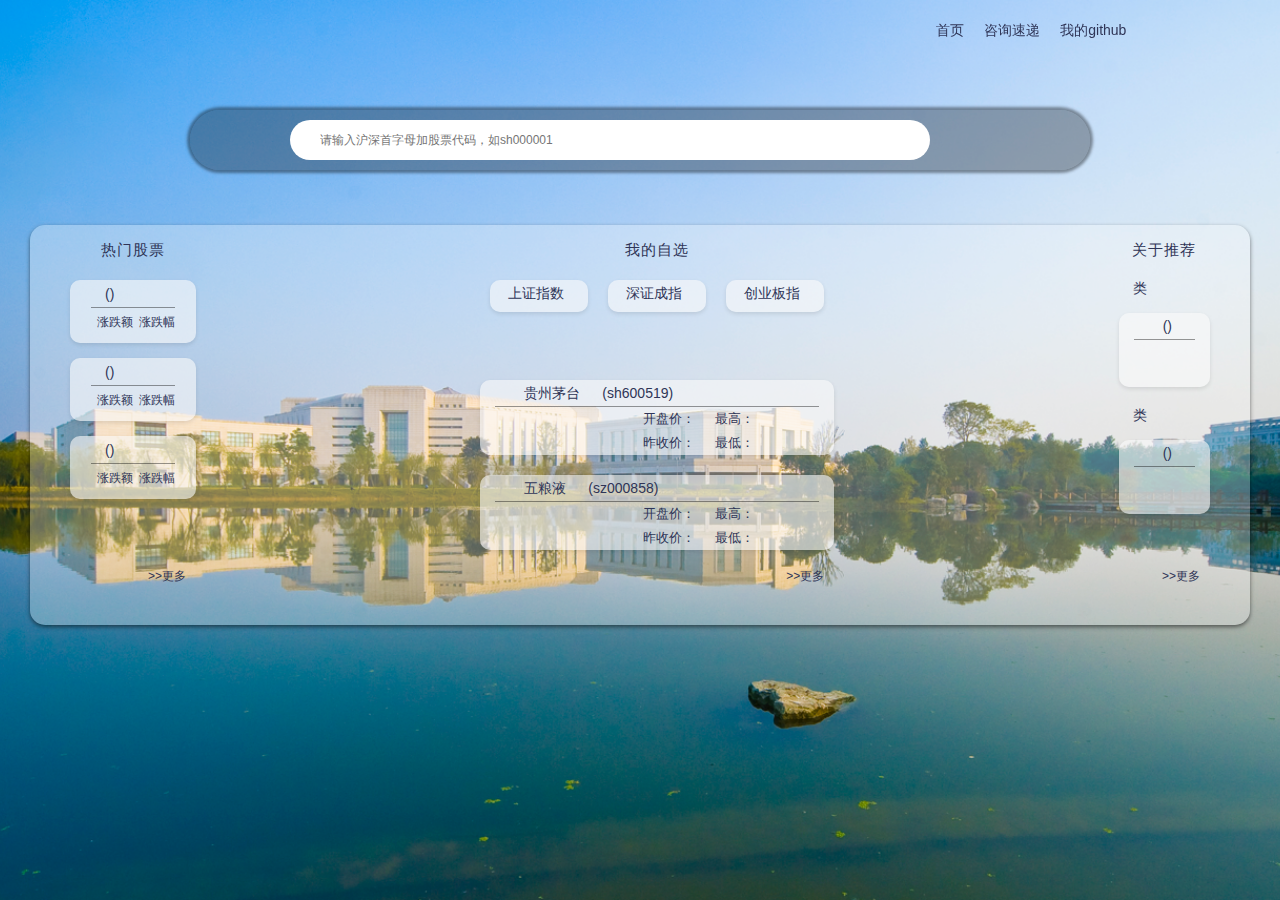
<file: html/index.html>
<!DOCTYPE html>
<html>
    <head>
        <meta charset="UTF-8">
        <meta http-equiv="refresh" content="300">
        <base target="_self" />
        <link href="../img/favicon-ver1.1.ico" rel="shortcut icon">
        <link rel="stylesheet" href="https://cdn.staticfile.org/font-awesome/4.7.0/css/font-awesome.css">
        <link rel="stylesheet" href="../css/reset.css">
        <link rel="stylesheet" href="../css/index.min.css">
        <link rel="stylesheet" href="../css/index-specific.css">
        <script src="https://cdn.staticfile.org/jquery/1.10.2/jquery.min.js"></script>
        <title>财务通</title>
    </head>
    <body>
        <div class="wrapper">
            <header>
                <div class="nav_header"><!--导航栏-->
                    <nav class="menu-wrap">
                        <ul>
                            <li class="current-menu-item">
                                <a href="../html/index.html"><i class="fa fa-home"></i>  首页</a>
                            </li>
                            <li><a href="../html/news.html"><i class="fa fa-envelope"></i>  咨询速递</a></li>
                            <li><a href="https://github.com/yangkeni/StockWebUI" target="_blank"><i class="fa fa-github"></i>  我的github</a></li>
                        </ul>
                    </nav>
                </div>
            </header>
            <div class="searchWrapper"><!--搜索框-->
                <div class="searchForm">
                    <form action="../html/specific.html" method="get">
                        <input type="text" class="searchBox" placeholder="请输入沪深首字母加股票代码，如sh000001" title="搜索关键词" name="search">
                        <button type="submit" class="fa fa-search"></button>
                    </form>
                </div>
            </div>
            <div class="Content">
                <div class="topForm"><!--热门股票显示-->
                    <div class="topHead">
                        <i class="fa fa-line-chart"></i>
                        <span>热门股票</span> 
                    </div>
                    <article class="top-Stock" >
                        <table class="topStock" id = "topNo1"><!--热门股票1-->
                            <tr><!--股票名称-->
                                <td colspan="4" class="StockName">
                                    <a href="../html/specific.html">
                                        <h3></h3> (<span></span>)
                                    </a>
                                </td>
                            </tr>
                            <tr><!--涨跌情况-->
                                <td colspan="2" rowspan="2" class="bigTheme price">
                                    <span></span>
                                </td>
                                <td>涨跌额</td>
                                <td>涨跌幅</td>
                            </tr>
                            <tr class="littleTheme">
                                <td class="amount">
                                    <span></span>
                                </td>
                                <td class = "range"> 
                                        <span>
                                            
                                        </span>
                                </td>
                            </tr>
                        </table>
                    </article>
                    <article class="top-Stock">
                        <table class="topStock" id = "topNo2"><!--热门股票2-->
                            <tr>
                                <td colspan="4" class="StockName">
                                    <a href="../html/specific.html">
                                        <h3></h3> (<span></span>)
                                    </a>
                                </td>
                            </tr>
                            <tr>
                                <td colspan="2" rowspan="2" class="bigTheme price">
                                    <span></span>
                                </td>
                                <td>涨跌额</td>
                                <td>涨跌幅</td>
                            </tr>
                            <tr class="littleTheme color-green">
                                <td class="amount">
                                       
                                        <span></span>
                                </td>
                                <td class = "range">
                                       
                                        <span>
                                           
                                        </span>
                                </td>
                            </tr>
                        </table>
                    </article>
                    <article class="top-Stock">
                        <table class="topStock" id = "topNo3"><!--热门股票3-->
                            <tr>
                                <td colspan="4" class="StockName">
                                    <a href="../html/specific.html">
                                        <h3></h3> (<span></span>)
                                    </a>
                                </td>
                            </tr>
                            <tr>
                                <td colspan="2" rowspan="2" class="bigTheme price">
                                   <span></span>
                                </td>
                                <td>涨跌额</td>
                                <td>涨跌幅</td>
                            </tr>
                            <tr class="littleTheme">
                                <td  class="amount">
                                        
                                        <span></span>
                                </td>
                                <td class = "range">
                                       
                                        <span>
                                            
                                        </span>
                                </td>
                            </tr>
                        </table>
                    </article>
                    <a href="#" class="more"><span>>>更多</span></a>
                </div>
                <div class="optionForm"><!--自选股票显示-->
                    <div class="optionHead">
                        <i class="fa fa-heart"></i>
                        <span>我的自选</span>
                    </div>
                    <article class="IndexDocker"><!--指数显示-->
                        <div class="singleIndex" id = "index1">
                            <table>
                                <tr>
                                    <td rowspan="2" class="IndexName">
                                        <a href="../html/specific.html?search=sh000001">上证指数</a>
                                    </td>
                                    <td class="littleTheme">
                                        <span></span>
                                    </td>
                                </tr>
                                <tr>
                                    <td class="littleTheme">
                                        <span></span>
                                    </td>
                                </tr>
                                <tr>
                                    <td colspan="2" class="bigTheme">
                                        <span></span>
                                    </td>
                                </tr>
                            </table>
                        </div>
                        <div class="singleIndex" id = "index2">
                            <table>
                                <tr>
                                    <td rowspan="2" class="IndexName">
                                        <a href="../html/specific.html?search=sz399001">深证成指</a>
                                    </td>
                                    <td class="littleTheme">
                                        <span></span>
                                    </td>
                                </tr>
                                <tr>
                                    <td class="littleTheme">
                                        <span></span>
                                    </td>
                                </tr>
                                <tr>
                                    <td colspan="2" class="bigTheme">
                                        <span></span>
                                    </td>
                                </tr>
                            </table>
                        </div>
                        <div class="singleIndex" id = "index3">
                            <table>
                                <tr>
                                    <td rowspan="2" class="IndexName">
                                        <a href="../html/specific.html?search=sz399006">创业板指</a>
                                    </td>
                                    <td class="littleTheme">
                                        <span></span>
                                    </td>
                                </tr>
                                <tr>
                                    <td class="littleTheme">
                                        <span></span>
                                    </td>
                                </tr>
                                <tr>
                                    <td colspan="2" class="bigTheme">
                                        <p><span></span></p>
                                    </td>
                                </tr>
                            </table>
                        </div>
                    </article>
                    <article class="option-Stock" id="option1"><!--单个股票-->
                        <div class="title">
                            <a href="../html/specific.html">
                                <h3>贵州茅台</h3> (<span>sh600519</span>)
                            </a>
                        </div>
                        <div class="mainData">
                            <div class="priceInfo">
                                <span class="price bigTheme">
                                    <span></span>
                                </span>
                                <span class="amount littleTheme">
                                    <span></span>
                                </span>
                                <span class="range littleTheme">
                                    <span></span>
                                </span>
                            </div>
                            <div class="otherInfo">
                                <table>
                                    <tr>
                                        <td>
                                            <label>开盘价：</label>
                                            <span></span>
                                        </td>
                                         <td>
                                            <label>最高：</label>
                                            <span></span>
                                        </td>
                                    </tr>
                                    <tr>
                                        <td>
                                            <label>昨收价：</label>
                                            <span></span>
                                        </td>
                                        <td>
                                            <label>最低：</label>
                                            <span></span>
                                        </td>
        
                                    </tr>
                                </table>
                            </div>
                        </div>
                    </article>
                    <article class="option-Stock" id="option2"><!--单个股票-->
                        <div class="title">
                            <a href="../html/specific.html">
                                <h3>五粮液</h3>
                                 (<span>sz000858</span>)
                            </a>
                        </div>
                        <div class="mainData">
                            <div class="priceInfo">
                                <span class="price bigTheme">
                                    <span></span>
                                </span>
                                <span class="amount littleTheme">
                                    <span></span>
                                </span>
                                <span class="range littleTheme">
                                    <span></span>
                                </span>
                            </div>
                            <div class="otherInfo">
                                <table>
                                    <tr>
                                        <td>
                                            <label>开盘价：</label>
                                            <span></span>
                                        </td>
                                         <td>
                                            <label>最高：</label>
                                            <span></span>
                                        </td>
                                    </tr>
                                    <tr>
                                        <td>
                                            <label>昨收价：</label>
                                            <span></span>
                                        </td>
                                        <td>
                                            <label>最低：</label>
                                            <span></span>
                                        </td>
        
                                    </tr>
                                </table>
                            </div>
                        </div>
                    </article>
                    <a href="#" class="more"><span>>>更多</span></a>
                </div>
                <div class="recommendForm"><!--热门板块显示-->
                    <div class="recommendHead">
                        <i class="fa fa-star"></i>
                        <span>关于推荐</span>
                    </div>
                    <div class="recommendContent">
                        <div class="recommendTheme">
                            <i class="fa fa-tags"></i>
                            <span></span>类
                        </div>
                        <div class="recommend-Stock" id="industryNo1">
                            <div class="title">
                                <a href="../html/specific.html">
                                    <h3></h3> (<span></span>)
                                </a>
                            </div>
                            <div class="mainData">
                                <div class="priceInfo">
                                    <span class="price bigTheme">
                                        <span></span>
                                    </span>
                                    <span class="amount littleTheme">
                                        <span></span>
                                    </span>
                                    <span class="range littleTheme">
                                        <span></span>
                                    </span>
                                </div>
                            </div>
                        </div>
                    </div>
                    <div class="recommendContent">
                        <div class="recommendTheme">
                            <i class="fa fa-tags"></i>
                            <span></span>类
                        </div>
                        <div class="recommend-Stock" id="industryNo2">
                            <div class="title">
                                <a href="../html/specific.html">
                                    <h3></h3> (<span></span>)
                                </a>
                            </div>
                            <div class="mainData">
                                <div class="priceInfo">
                                    <span class="price bigTheme">
                                        <span></span>
                                    </span>
                                    <span class="amount littleTheme">
                                        <span></span>
                                    </span>
                                    <span class="range littleTheme">
                                        <span></span>
                                    </span>
                                </div>
                            </div>
                        </div>
                    </div>
                    <a href="#" class="more"><span>>>更多</span></a>
                </div>
            </div>
        </div>
        <script src="../js/index_init.js"></script>
    </body>
</html>
</file>
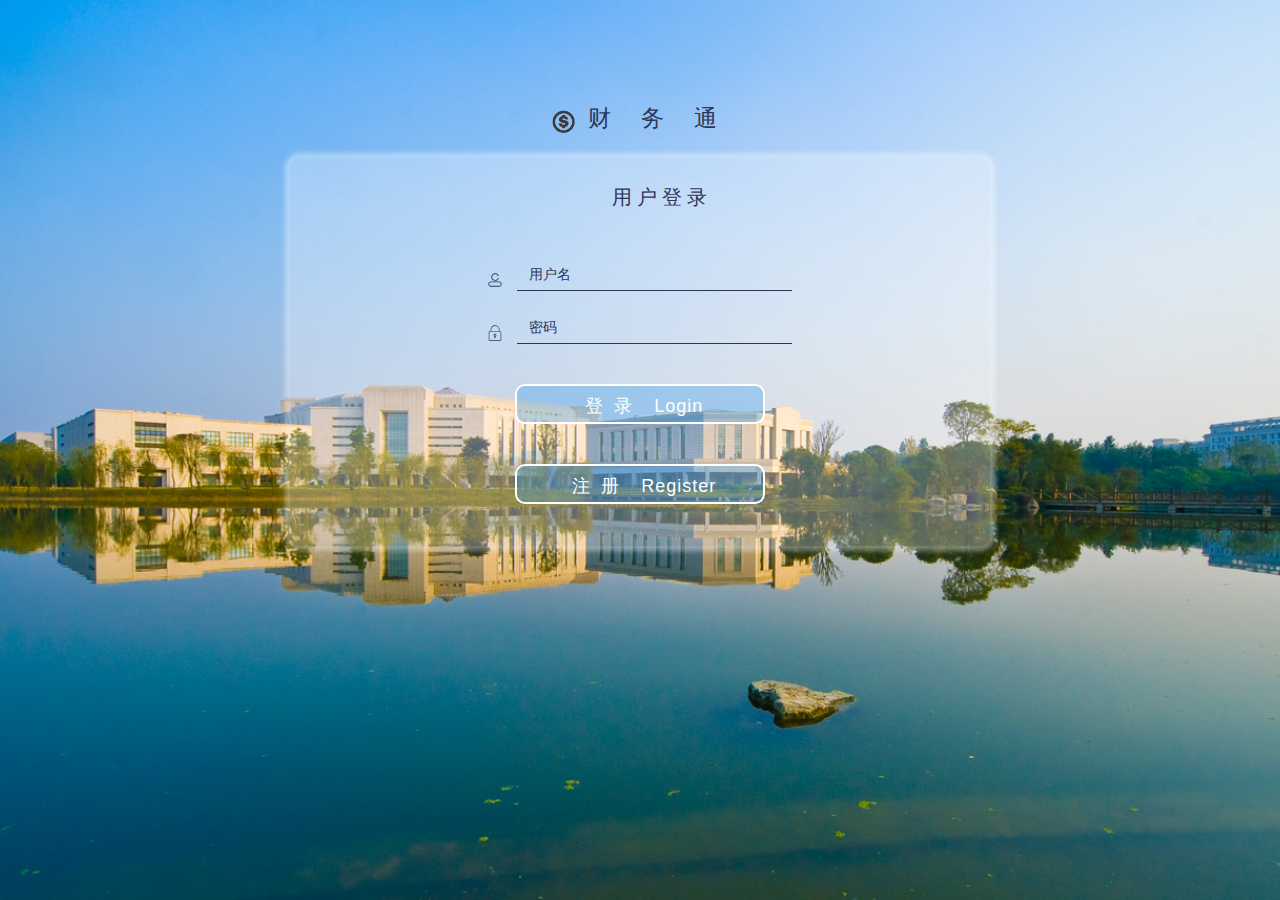
<file: html/login.html>
<!DOCTYPE html>
<html>
    <head>
        <meta charset="UTF-8">
        <base target="_self" />
        <link href="../img/favicon-ver1.1.ico" rel="shortcut icon">
        <link rel="stylesheet" href="../css/reset.css">
        <link rel="stylesheet" href="../css/login-register.min.css">
        <link rel="stylesheet" href="https://cdn.staticfile.org/font-awesome/4.7.0/css/font-awesome.css">
        <title>登录财务通</title>
    </head>
    <body>
        <article class="login">
            <div class="login-content" style="margin: 32px; padding-bottom: 56px; padding-top: 56px;">
                <header class="login-header">
                    <div class="loginHeaderContent">
                        <h3 class="title">
                            <span>财务通</span>
                        </h3>
                    </div>
                </header>
                <div class="loginContent">
                    <div class="loginContentHead">
                        <ul>
                            <li>
                                <i class="fa fa-user"></i>
                                <span>用户登录</span>
                            </li>
                        </ul>
                    </div>
                    <div class="loginContentTab">
                        <div class="contentItem">
                            <form action="index.html">
                                <p>
                                    <label class="auth-icon auth-icon-user" for="username">
                                        <svg class="icon" p-id="3807" t="1586442913188"
                         version="1.1" viewBox="0 0 1024 1024" xmlns="http://www.w3.org/2000/svg"><path
                            d="M517.632 552.149333c-108.714667 0-197.162667-85.546667-197.162667-190.72 0-38.314667 11.690667-75.306667 33.877334-106.922666C391.04 202.026667 452.138667 170.666667 517.632 170.666667c65.408 0 126.464 31.274667 163.2 83.712 7.765333 11.093333 14.250667 22.869333 19.413333 35.072a21.333333 21.333333 0 1 1-39.338666 16.64 147.285333 147.285333 0 0 0-15.018667-27.221334C617.130667 237.824 569.173333 213.333333 517.632 213.333333c-51.626667 0-99.584 24.533333-128.426667 65.621334a143.445333 143.445333 0 0 0-26.069333 82.432c0 81.664 69.290667 148.096 154.453333 148.096 63.402667 0 119.722667-36.437333 143.36-92.8a21.333333 21.333333 0 0 1 39.338667 16.512c-30.378667 72.277333-102.016 118.954667-182.656 118.954666"
                            fill="#2f3557" p-id="3808"></path><path
                            d="M303.829333 627.456c-49.92 0-90.453333 41.088-90.453333 91.605333C213.333333 769.578667 253.866667 810.666667 303.786667 810.666667h416.341333C770.133333 810.666667 810.666667 769.578667 810.666667 719.061333c0-50.517333-40.533333-91.605333-90.453334-91.605333H303.786667zM720.213333 853.333333H303.829333C230.442667 853.333333 170.709333 793.088 170.709333 719.061333 170.666667 645.034667 230.4 584.789333 303.786667 584.789333h416.341333C793.6 584.789333 853.333333 645.034667 853.333333 719.061333 853.333333 793.088 793.6 853.333333 720.213333 853.333333z"
                            fill="#2f3557" p-id="3809"></path></svg>
                                    </label>
                                    <input type="text" name="name" id="username" placeholder="用户名" class="auth-input">
                                </p>
                                <p>
                                    <label class="auth-icon auth-icon-pwd" for="password">
                                        <svg class="icon" p-id="4677" t="1586443029761"
                                        version="1.1" viewBox="0 0 1024 1024" xmlns="http://www.w3.org/2000/svg"><path
                                           d="M511.176404 551.030949c-38.584889 0-69.974626 31.392323-69.974626 69.979798 0 15.341899 4.874343 29.909333 14.105859 42.121051 0.192646 0.261172 0.404687 0.513293 0.616727 0.768 17.287758 20.146424 18.545778 34.525091 18.620768 35.842586l0 39.965737c0 20.20202 16.434424 36.631273 36.631273 36.631273 20.20202 0 36.632566-16.434424 36.632566-36.631273l0-40.718222c0-0.457697-0.015515-0.919273-0.060768-1.373091 0-0.03103 0.090505-0.005172 0.095677-0.040081 0.100848-0.919273 0.408566-2.884525 1.343354-5.727677 1.883798-5.712162 6.30303-15.080727 16.707232-27.24202 0.151273-0.177131 0.297374-0.359434 0.439596-0.540444 9.702141-12.399192 14.828606-27.288566 14.828606-43.055838C581.161374 582.424566 549.767758 551.030949 511.176404 551.030949L511.176404 551.030949zM541.580929 644.313212c-24.46998 28.748283-25.667232 49.334303-25.434505 55.091717l0 40.308364c0 2.737131-2.232889 4.963556-4.97002 4.963556-2.737131 0-4.964848-2.226424-4.964848-4.963556L506.211556 699.552323c0-2.954343-0.81196-26.410667-25.903838-55.858424-4.873051-6.601697-7.444687-14.429091-7.444687-22.681859 0-21.126465 17.186909-38.319838 38.313374-38.319838 21.131636 0 38.323717 17.193374 38.323717 38.319838C549.500121 629.536323 546.76299 637.586101 541.580929 644.313212L541.580929 644.313212zM541.580929 644.313212"
                                           fill="#2f3557" p-id="4678"></path><path
                                           d="M777.580606 417.122263l-1.989818 0 0-0.232727-36.848485 0 0-101.520808c0-0.67103-0.045253-1.343354-0.126707-2.014384-6.923636-54.061253-33.298101-103.833859-74.272323-140.166465C623.009616 136.546263 569.792646 116.363636 514.505697 116.363636c-60.353939 0-117.095434 23.505455-159.773737 66.177293-42.67701 42.67701-66.176 99.419798-66.176 159.772444l0 74.78303-43.132121 0.025859c-29.812364 0-54.070303 24.256646-54.070303 54.070303l0 383.171232c0 29.818828 24.257939 54.071596 54.070303 54.071596l330.369293 0c0.479677 0 0.954182-0.020687 1.424808-0.065939l198.93398 0c0.469333 0.045253 0.943838 0.065939 1.428687 0.065939 29.808485 0 54.065131-24.252768 54.065131-54.071596L831.645737 471.192566C831.64703 441.378909 807.394263 417.122263 777.580606 417.122263L777.580606 417.122263zM320.246949 342.313374c0-51.889131 20.207192-100.671354 56.899232-137.358222 36.686869-36.69204 85.470384-56.899232 137.358222-56.899232 47.530667 0 93.282263 17.348525 128.806788 48.848162 34.990545 31.021253 57.597414 73.420283 63.733657 119.489939l0 100.495515-386.799192 0.232727L320.245657 342.313374 320.246949 342.313374zM799.954747 854.363798c0 11.773414-9.135838 21.449697-20.69204 22.313374l-0.126707 0L245.423838 876.739232c-12.338424 0-22.37802-10.03701-22.37802-22.375434L223.045818 471.192566c0-12.338424 10.039596-22.379313 22.37802-22.379313l58.984727-0.029737c0.808081 0 1.596768-0.081455 2.373818-0.196525 0.849455 0.135758 1.71701 0.231434 2.606545 0.231434l299.146343 0c0.288323 0.005172 0.731798 0.015515 1.313616 0.015515 1.247677 0 3.152162-0.029737 5.590626-0.156444l105.742222 0c0.656808 0.080162 1.322667 0.135758 2.000162 0.135758l54.398707 0c12.333253 0 22.374141 10.046061 22.374141 22.379313L799.954747 854.363798 799.954747 854.363798zM799.954747 854.363798"
                                           fill="#2f3557" p-id="4679"></path></svg>
                                    </label>
                                    <input type="password" name="password" id="password" placeholder="密码" class="auth-input">
                                </p>
                                <div class="login-button">
                                    <button type="submit">
                                        <span class="loginButton-zh">登录</span>
                                        <span class="loginButton-en">Login</span>
                                    </button>
                                </div>
                                <div class="register-button">
                                    <button type="button">
                                        <a href="register.html">
                                            <span class="registerButton-zh">注册</span>
                                            <span class="registerButton-en">Register</span>
                                        </a>
                                    </button>
                                </div>
                            </form>
                        </div>
                    </div>
                </div>                   
            </div> 
        </article>
    </body>
</html>
</file>
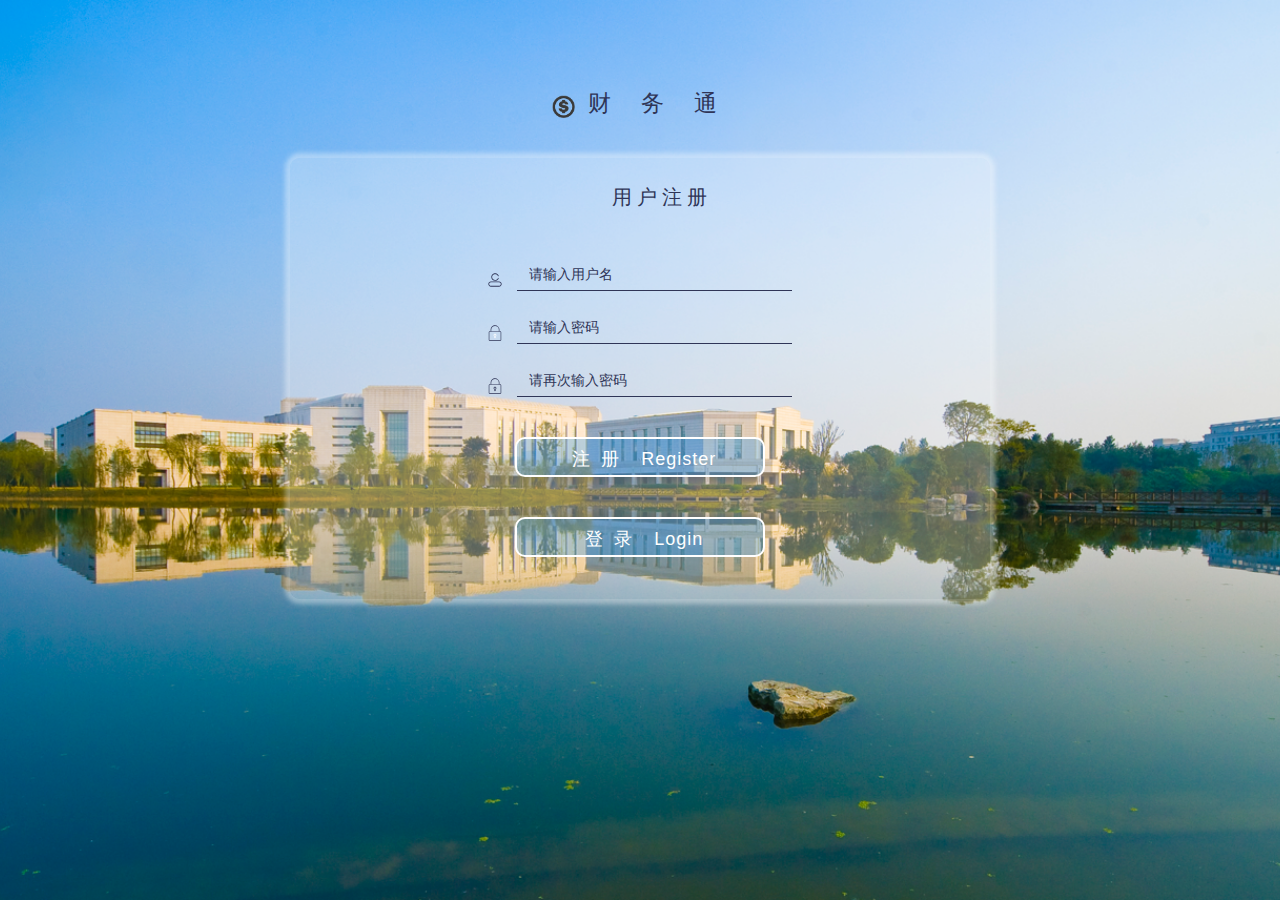
<file: html/register.html>
<!DOCTYPE html>
<html>
    <head>
        <meta charset="UTF-8">
        <base target="_self" />
        <link href="../img/favicon-ver1.1.ico" rel="shortcut icon">
        <link rel="stylesheet" href="../css/reset.css">
        <link rel="stylesheet" href="../css/login-register.min.css">
        <link rel="stylesheet" href="https://cdn.staticfile.org/font-awesome/4.7.0/css/font-awesome.css">
        <title>注册财务通</title>
    </head>
    <body>
        <article class="register">
            <div class="register-content" style="margin: 32px; padding-bottom: 56px; padding-top: 56px;">
                <header class="register-header">
                    <div class="registerHeaderContent">
                        <h3 class="title">
                            <span>财务通</span>
                        </h3>
                    </div>
                </header>
                <div class="registerContent">
                    <div class="registerContentHead">
                        <ul>
                            <li>
                                <i class="fa fa-user"></i>
                                <span>用户注册</span>
                            </li>
                        </ul>
                    </div>
                    <div class="registerContentTab">
                        <div class="contentItem">
                            <form action="login.html">
                                <p>
                                    <label class="auth-icon auth-icon-user" for="username">
                                        <svg class="icon" p-id="3807" t="1586442913188"
                         version="1.1" viewBox="0 0 1024 1024" xmlns="http://www.w3.org/2000/svg"><path
                            d="M517.632 552.149333c-108.714667 0-197.162667-85.546667-197.162667-190.72 0-38.314667 11.690667-75.306667 33.877334-106.922666C391.04 202.026667 452.138667 170.666667 517.632 170.666667c65.408 0 126.464 31.274667 163.2 83.712 7.765333 11.093333 14.250667 22.869333 19.413333 35.072a21.333333 21.333333 0 1 1-39.338666 16.64 147.285333 147.285333 0 0 0-15.018667-27.221334C617.130667 237.824 569.173333 213.333333 517.632 213.333333c-51.626667 0-99.584 24.533333-128.426667 65.621334a143.445333 143.445333 0 0 0-26.069333 82.432c0 81.664 69.290667 148.096 154.453333 148.096 63.402667 0 119.722667-36.437333 143.36-92.8a21.333333 21.333333 0 0 1 39.338667 16.512c-30.378667 72.277333-102.016 118.954667-182.656 118.954666"
                            fill="#2f3557" p-id="3808"></path><path
                            d="M303.829333 627.456c-49.92 0-90.453333 41.088-90.453333 91.605333C213.333333 769.578667 253.866667 810.666667 303.786667 810.666667h416.341333C770.133333 810.666667 810.666667 769.578667 810.666667 719.061333c0-50.517333-40.533333-91.605333-90.453334-91.605333H303.786667zM720.213333 853.333333H303.829333C230.442667 853.333333 170.709333 793.088 170.709333 719.061333 170.666667 645.034667 230.4 584.789333 303.786667 584.789333h416.341333C793.6 584.789333 853.333333 645.034667 853.333333 719.061333 853.333333 793.088 793.6 853.333333 720.213333 853.333333z"
                            fill="#2f3557" p-id="3809"></path></svg>
                                    </label>
                                    <input type="text" name="name" id="username" placeholder="请输入用户名" class="auth-input">
                                </p>
                                <p>
                                    <label class="auth-icon auth-icon-pwd" for="password">
                                        <svg class="icon" p-id="4677" t="1586443029761"
                                        version="1.1" viewBox="0 0 1024 1024" xmlns="http://www.w3.org/2000/svg"><path
                                           d="M511.176404 551.030949c-38.584889 0-69.974626 31.392323-69.974626 69.979798 0 15.341899 4.874343 29.909333 14.105859 42.121051 0.192646 0.261172 0.404687 0.513293 0.616727 0.768 17.287758 20.146424 18.545778 34.525091 18.620768 35.842586l0 39.965737c0 20.20202 16.434424 36.631273 36.631273 36.631273 20.20202 0 36.632566-16.434424 36.632566-36.631273l0-40.718222c0-0.457697-0.015515-0.919273-0.060768-1.373091 0-0.03103 0.090505-0.005172 0.095677-0.040081 0.100848-0.919273 0.408566-2.884525 1.343354-5.727677 1.883798-5.712162 6.30303-15.080727 16.707232-27.24202 0.151273-0.177131 0.297374-0.359434 0.439596-0.540444 9.702141-12.399192 14.828606-27.288566 14.828606-43.055838C581.161374 582.424566 549.767758 551.030949 511.176404 551.030949L511.176404 551.030949zM541.580929 644.313212c-24.46998 28.748283-25.667232 49.334303-25.434505 55.091717l0 40.308364c0 2.737131-2.232889 4.963556-4.97002 4.963556-2.737131 0-4.964848-2.226424-4.964848-4.963556L506.211556 699.552323c0-2.954343-0.81196-26.410667-25.903838-55.858424-4.873051-6.601697-7.444687-14.429091-7.444687-22.681859 0-21.126465 17.186909-38.319838 38.313374-38.319838 21.131636 0 38.323717 17.193374 38.323717 38.319838C549.500121 629.536323 546.76299 637.586101 541.580929 644.313212L541.580929 644.313212zM541.580929 644.313212"
                                           fill="#ffffff" p-id="4678"></path><path
                                           d="M777.580606 417.122263l-1.989818 0 0-0.232727-36.848485 0 0-101.520808c0-0.67103-0.045253-1.343354-0.126707-2.014384-6.923636-54.061253-33.298101-103.833859-74.272323-140.166465C623.009616 136.546263 569.792646 116.363636 514.505697 116.363636c-60.353939 0-117.095434 23.505455-159.773737 66.177293-42.67701 42.67701-66.176 99.419798-66.176 159.772444l0 74.78303-43.132121 0.025859c-29.812364 0-54.070303 24.256646-54.070303 54.070303l0 383.171232c0 29.818828 24.257939 54.071596 54.070303 54.071596l330.369293 0c0.479677 0 0.954182-0.020687 1.424808-0.065939l198.93398 0c0.469333 0.045253 0.943838 0.065939 1.428687 0.065939 29.808485 0 54.065131-24.252768 54.065131-54.071596L831.645737 471.192566C831.64703 441.378909 807.394263 417.122263 777.580606 417.122263L777.580606 417.122263zM320.246949 342.313374c0-51.889131 20.207192-100.671354 56.899232-137.358222 36.686869-36.69204 85.470384-56.899232 137.358222-56.899232 47.530667 0 93.282263 17.348525 128.806788 48.848162 34.990545 31.021253 57.597414 73.420283 63.733657 119.489939l0 100.495515-386.799192 0.232727L320.245657 342.313374 320.246949 342.313374zM799.954747 854.363798c0 11.773414-9.135838 21.449697-20.69204 22.313374l-0.126707 0L245.423838 876.739232c-12.338424 0-22.37802-10.03701-22.37802-22.375434L223.045818 471.192566c0-12.338424 10.039596-22.379313 22.37802-22.379313l58.984727-0.029737c0.808081 0 1.596768-0.081455 2.373818-0.196525 0.849455 0.135758 1.71701 0.231434 2.606545 0.231434l299.146343 0c0.288323 0.005172 0.731798 0.015515 1.313616 0.015515 1.247677 0 3.152162-0.029737 5.590626-0.156444l105.742222 0c0.656808 0.080162 1.322667 0.135758 2.000162 0.135758l54.398707 0c12.333253 0 22.374141 10.046061 22.374141 22.379313L799.954747 854.363798 799.954747 854.363798zM799.954747 854.363798"
                                           fill="#2f3557" p-id="4679"></path></svg>
                                    </label>
                                    <input type="password" name="password" id="password" placeholder="请输入密码" class="auth-input">
                                </p>
                                <p>
                                    <label class="auth-icon auth-icon-pwd" for="password">
                                        <svg class="icon" p-id="4677" t="1586443029761"
                                        version="1.1" viewBox="0 0 1024 1024" xmlns="http://www.w3.org/2000/svg"><path
                                           d="M511.176404 551.030949c-38.584889 0-69.974626 31.392323-69.974626 69.979798 0 15.341899 4.874343 29.909333 14.105859 42.121051 0.192646 0.261172 0.404687 0.513293 0.616727 0.768 17.287758 20.146424 18.545778 34.525091 18.620768 35.842586l0 39.965737c0 20.20202 16.434424 36.631273 36.631273 36.631273 20.20202 0 36.632566-16.434424 36.632566-36.631273l0-40.718222c0-0.457697-0.015515-0.919273-0.060768-1.373091 0-0.03103 0.090505-0.005172 0.095677-0.040081 0.100848-0.919273 0.408566-2.884525 1.343354-5.727677 1.883798-5.712162 6.30303-15.080727 16.707232-27.24202 0.151273-0.177131 0.297374-0.359434 0.439596-0.540444 9.702141-12.399192 14.828606-27.288566 14.828606-43.055838C581.161374 582.424566 549.767758 551.030949 511.176404 551.030949L511.176404 551.030949zM541.580929 644.313212c-24.46998 28.748283-25.667232 49.334303-25.434505 55.091717l0 40.308364c0 2.737131-2.232889 4.963556-4.97002 4.963556-2.737131 0-4.964848-2.226424-4.964848-4.963556L506.211556 699.552323c0-2.954343-0.81196-26.410667-25.903838-55.858424-4.873051-6.601697-7.444687-14.429091-7.444687-22.681859 0-21.126465 17.186909-38.319838 38.313374-38.319838 21.131636 0 38.323717 17.193374 38.323717 38.319838C549.500121 629.536323 546.76299 637.586101 541.580929 644.313212L541.580929 644.313212zM541.580929 644.313212"
                                           fill="#2f3557" p-id="4678"></path><path
                                           d="M777.580606 417.122263l-1.989818 0 0-0.232727-36.848485 0 0-101.520808c0-0.67103-0.045253-1.343354-0.126707-2.014384-6.923636-54.061253-33.298101-103.833859-74.272323-140.166465C623.009616 136.546263 569.792646 116.363636 514.505697 116.363636c-60.353939 0-117.095434 23.505455-159.773737 66.177293-42.67701 42.67701-66.176 99.419798-66.176 159.772444l0 74.78303-43.132121 0.025859c-29.812364 0-54.070303 24.256646-54.070303 54.070303l0 383.171232c0 29.818828 24.257939 54.071596 54.070303 54.071596l330.369293 0c0.479677 0 0.954182-0.020687 1.424808-0.065939l198.93398 0c0.469333 0.045253 0.943838 0.065939 1.428687 0.065939 29.808485 0 54.065131-24.252768 54.065131-54.071596L831.645737 471.192566C831.64703 441.378909 807.394263 417.122263 777.580606 417.122263L777.580606 417.122263zM320.246949 342.313374c0-51.889131 20.207192-100.671354 56.899232-137.358222 36.686869-36.69204 85.470384-56.899232 137.358222-56.899232 47.530667 0 93.282263 17.348525 128.806788 48.848162 34.990545 31.021253 57.597414 73.420283 63.733657 119.489939l0 100.495515-386.799192 0.232727L320.245657 342.313374 320.246949 342.313374zM799.954747 854.363798c0 11.773414-9.135838 21.449697-20.69204 22.313374l-0.126707 0L245.423838 876.739232c-12.338424 0-22.37802-10.03701-22.37802-22.375434L223.045818 471.192566c0-12.338424 10.039596-22.379313 22.37802-22.379313l58.984727-0.029737c0.808081 0 1.596768-0.081455 2.373818-0.196525 0.849455 0.135758 1.71701 0.231434 2.606545 0.231434l299.146343 0c0.288323 0.005172 0.731798 0.015515 1.313616 0.015515 1.247677 0 3.152162-0.029737 5.590626-0.156444l105.742222 0c0.656808 0.080162 1.322667 0.135758 2.000162 0.135758l54.398707 0c12.333253 0 22.374141 10.046061 22.374141 22.379313L799.954747 854.363798 799.954747 854.363798zM799.954747 854.363798"
                                           fill="#2f3557" p-id="4679"></path></svg>
                                    </label>
                                    <input type="password" name="password" id="password" placeholder="请再次输入密码" class="auth-input">
                                </p>
                                <div class="register-button">
                                    <button type="submit">
                                        <span class="registerButton-zh">注册</span>
                                        <span class="registerButton-en">Register</span>
                                    </button>
                                </div>
                                <div class="login-button">
                                    <button type="button">
                                        <a href="login.html">
                                            <span class="loginButton-zh">登录</span>
                                            <span class="loginButton-en">Login</span>
                                        </a>
                                    </button>
                                </div>
                                
                            </form>
                        </div>
                    </div>
                </div>
            </div>
        </article>
    </body>
</html>
</file>
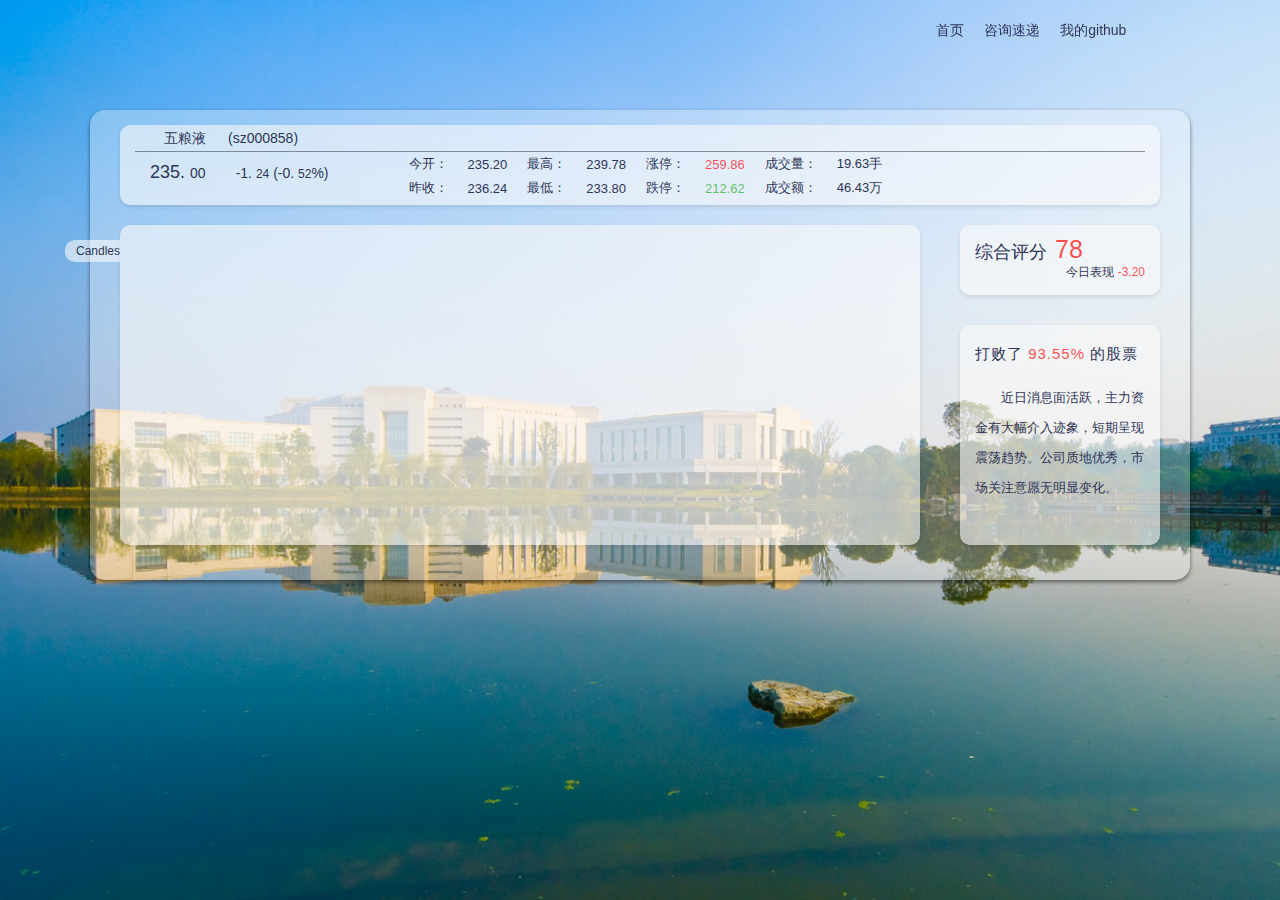
<file: html/specific.html>
<!DOCTYPE html>
<html>
    <head>
        <meta charset="UTF-8">
        <meta http-equiv="refresh" content="300">
        <base target="_self" />
        <link href="../img/favicon-ver1.1.ico" rel="shortcut icon">
        <link rel="stylesheet" href="https://cdn.staticfile.org/font-awesome/4.7.0/css/font-awesome.css">
        <link rel="stylesheet" href="../css/reset.css">
        <link rel="stylesheet" href="../css/specific.min.css">
        <link rel="stylesheet" href="../css/index-specific.css">
        <script src="https://cdn.staticfile.org/jquery/1.10.2/jquery.min.js"></script>
        
        <title>五粮液</title>
    </head>
    <body>
        <div class="wrapper">
            <header>
                <div class="nav_header">
                    <nav class="menu-wrap">
                        <ul>
                            <li class="current-menu-item">
                                <a href="../html/index.html"><i class="fa fa-home"></i>  首页</a>
                            </li>
                            <li><a href="../html/news.html"><i class="fa fa-envelope"></i>  咨询速递</a></li>
                            <li><a href="https://github.com/yangkeni/StockWebUI" target="_blank"><i class="fa fa-github"></i>  我的github</a></li>
                        </ul>
                    </nav>
                </div>
            </header>
            <div class="Content">
                <div class="container">
                    <div class="StockHeader">
                        <div class="title">
                            <a href="#">
                                <h3>五粮液</h3> (<span>sz000858</span>)
                            </a>
                        </div>
                        <div class="mainData">
                            <div class="priceInfo">
                                <span class="price bigTheme">235.
                                    <span>00</span>
                                </span>
                                <i class="fa fa-2x"></i>
                                <span class="amount littleTheme">-1.
                                    <span>24</span>
                                </span>
                                <span class="range littleTheme">(-0.
                                    <span>52</span>%)
                                </span>
                            </div>
                            <div class="otherInfo">
                                <table cellspacing="0" cellpadding="0" class="yfw">
                                    <tbody>
                                        <tr>
                                            <td class = "open">今开：</td>
                                            <td>235.20</td>
                                            <td class="high">最高：</td>
                                            <td>239.78</td>
                                            <td class="limitUp">涨停：</td>
                                            <td class="color-red">259.86</td>
                                            <td class="totalVolume">成交量：</td>
                                            <td><span>19.63</span>手</td>
                                        </tr>
                                        <tr>
                                            <td class="close">昨收：</td>
                                            <td>236.24</td>
                                            <td class="low">最低：</td>
                                            <td>233.80</td>
                                            <td class="limitDown">跌停：</td>
                                            <td class="color-green">212.62</td>
                                            <td class="turnover">成交额：</td>
                                            <td><span>46.43</span>万</td>
                                        </tr>
                                    </tbody>
                                </table>
                            </div>
                        </div>
                    </div>
                    <div class="main">                       
                        <div class="StockInfo">
                            <div class="tagChoice">
                                <ul>
                                    <a href="javascipt:void(0)"><li class="CandlesTag currentLink">Candles</li></a>
                                    <a href="javascipt:void(0)"><li class="VolumeTag">Volume</li></a>
                                    <a href="javascipt:void(0)"><li class="AroonTag">Aroon</li></a>
                                    <a href="javascipt:void(0)"><li class="MACDTag">MACD</li></a>
                                    <a href="javascipt:void(0)"><li class="ACDTag">ACD</li></a>
                                    <a href="javascipt:void(0)"><li class="WRTag">W%R</li></a>
                                </ul>
                            </div>
                            <div class="layout">
                                <script src="https://d3js.org/d3.v4.min.js"></script>
                                <script src="http://techanjs.org/techan.min.js"></script>     
                            </div>
                        </div>
                        <div class="predict">
                            <article>
                                <div class="score">
                                    <h3>
                                        综合评分 
                                    </h3>
                                    <span class="color-red ">
                                       78 
                                    </span>
                                    <div class="plus">
                                        <span >
                                            今日表现 
                                            <span class="color-red">
                                                -3.20
                                            </span>
                                        </span>
                                    </div>
                                </div>
                                <div class="probability">
                                    <div class="bit">
                                        <p>
                                            打败了&nbsp;<span class="color-red">93.55%</span>&nbsp;的股票
                                        </p>
                                    </div>
                                    <p>近日消息面活跃，主力资金有大幅介入迹象，短期呈现震荡趋势。公司质地优秀，市场关注意愿无明显变化。
                                        
                                    </p>
                                </div>
                            </article>
                        </div>    
                        <div class="clear"></div> 
                        
                    </div>
                </div>
            </div>
        </div>
        <script type="text/javascript" src="../js/Candles.js"></script>
        <script type="text/javascript" src="../js/Volume.js"></script>
        <script type="text/javascript" src="../js/Aroon.js"></script>
        <script type="text/javascript" src="../js/MACD.js"></script>
        <script type="text/javascript" src="../js/ADX.js"></script>
        <script type="text/javascript" src="../js/WR.js"></script>
        <script type="text/javascript" src="../js/layout.js"></script>
        <script type="text/javascript" src="../js/specific_init.js"></script> 
        
    </body>
</html>
</file>
<file: css/index-specific.css>
body{
    background: url(../img/3.png) no-repeat center center fixed;
    background-size: cover;
    opacity: 1;
}
/*导航栏*/
header{
    margin-bottom: 50px;
}
.menu-wrap ul{
    list-style: none;
}
.menu-wrap ul li{
    float: left;
    font-size: 14px;
    margin-left: 20px;
}
.nav_header{
    width: 100%;
    height: 60px;
}
.menu-wrap{
    line-height: 40px;
    position: fixed;
    top:10px;
    right: 12%;
}
.menu-wrap ul li a:link,.menu-wrap ul li a:visited{
    color:#2f3557;
}
/*字体样式*/
.bigTheme{
    font-size: 18px;
}
.bigTheme span{
    font-size: 14px;
}
.littleTheme{
    font-size: 14px;
}
.littleTheme span{
    font-size: 12px;
}
.color-red{
    color: rgba(255, 0, 0, .7);
}
.color-green{
    color: rgba(40, 170, 40, 0.7);
}
/*Content*/
.Content a:link,.Content a:visited{
    color: #2f3557;
}
.priceInfo{
    text-align: center;
    padding: 10px 5px 5px;
    float: left;
}
.otherInfo{
    float: left;
    margin-left: 6px;
}
.otherInfo table{
    text-align: center;
    font-size: 13px;
}
.otherInfo table td{
    text-align: left;
    padding: 3px 10px;
}
</file>
<file: css/index.min.css>
/*TODO: css
固定导航栏：缺少滑下时的导航栏整体变色
搜索框：正则表达式

*/
/*TODO: js
引用js文件，设置新闻界面
完善>>更多
完善搜索框
*/


/*搜索框*/
.searchWrapper{
    width: 900px;
    height: 60px;
    margin: 0px auto 55px;
    text-align: center;
    background-color: rgba(0, 0, 0, 0.3);
    border-radius: 30px;
    box-shadow:  0 0 3px 3px rgba(0, 0, 0, 0.4);
    padding: 10px 100px;
    box-sizing: border-box;
}
.searchBox{
    width: 640px;
    height: 40px;
    border-radius: 30px;
    padding: 5px 30px;
    box-sizing: border-box;
    outline: none;
    float: left;
    transition: all .78s ease;
    -moz-transition: all .78s ease;	
    -webkit-transition: all .78s ease;
    -o-transition:  all .78s ease;
}
.searchBox:hover,.searchBox:focus{
    box-shadow:  0 0 3px 3px rgba(0, 0, 0, 0.4);
    transform: scale(1.06);
    
}
.searchForm{
    padding: 0px !important;
}
.searchForm button{
    width: 40px;
    height: 40px;
    font-size: 22px;
    margin-left: 20px;
    background: transparent;
    border: none;
    color: rgba(250, 250, 250, 0.6);
    outline: none;
    cursor: pointer;
    transition: all .78s ease;
    -moz-transition: all .78s ease;	
    -webkit-transition: all .78s ease;
    -o-transition:  all .78s ease;
}
.searchForm button:hover{
    transform: scale(1.16);
}
.Content{
    width: 1220px;
    margin: 0 auto;
    background-color: rgba(255, 255, 255, 0.3);
    min-height: 400px;
    box-shadow: 0 2px 4px rgba(0,0,0,.5);
    border-radius: 15px;
    display: flex;
    justify-content: space-between;
}

.topForm{
    margin-left: 30px;
}
[class$=-Stock],.singleIndex{
    padding-left: 15px;
    padding-right: 15px;
    background-color: rgba(250, 250, 250, 0.6);
    box-shadow: 0 2px 4px rgba(0,0,0,.1);
    border-radius: 10px;
    transition: all .5s ease;
    -moz-transition: all .78s ease;	
    -webkit-transition: all .5s ease;
    -o-transition:  all .78s ease;
}
[class$=-Stock]:hover,.singleIndex:hover{
    box-shadow: 0 2px 4px rgba(0,0,0,.8);
    transform: scale(1.1);
}
[class$=Form]{
    position: relative;
    padding: 10px; 
}
.more{
    position: absolute;
    bottom: 40px;
    right: 20px;
}
.top-Stock table{
    margin-bottom: 15px;
    border-spacing: 6px;
    border-collapse: separate;
}
.StockName{
    text-indent: 1em;
    font-size: 14px;
    border-bottom: 1px solid rgba(0,0,0, .4);
    padding-bottom: 5px;
}
.StockName a h3{
    float: left;
    margin-right: 8px;
}
.IndexDocker{
    height: 85px;
    box-sizing: border-box;
    text-align: center;
    margin-bottom: 15px;
}
.IndexName{
    font-size: 14px;
}
.singleIndex{
    float: left;
    margin-left: 10px;
    margin-right: 10px;
    padding: 5px 15px;
}
.singleIndex table{
    border-collapse: separate;
}
.singleIndex table td{
    padding: 0 3px 2px 3px;
}
.option-Stock{
    height: 75px;
    margin-bottom: 20px;
}
.title{
    padding: 5px 15px;
    text-indent: 1em;
    font-size: 14px;
    border-bottom: 1px solid rgba(0,0,0, .4);
}
.recommendForm{
    margin-right: 30px;
}
.recommendTheme{
    text-indent: 1em;
    font-size: 14px;
    padding-bottom: 5px;
    margin-bottom: 10px;
}
.recommend-Stock{
    height: 74px;
    margin-bottom: 20px;
}
.title a h3{
    float: left;
    margin-right: 8px;
}
[class$=Head]{
    margin-bottom: 15px;
    text-align: center;
    font-size: 15px;
    letter-spacing: 1px;
    line-height: 30px;
}
.priceInfo .amount{
    margin-left: 10px;
}
.option-Stock .otherInfo{
    float: right;
    margin-right: 55px;
}
</file>
<file: css/login-register.min.css>
.login,.register{
    position: relative;
    width: 100%;
    margin: 0 auto;
}
body{
    background: url(../img/3.png) no-repeat center center fixed;
    background-size: cover;
    opacity: 1;
}
[class$="-header"]{
    margin-bottom: 20px;
    text-align: center;
    color: #2f3557;
    height: 50px;
}
[class$="HeaderContent"]>.title>span{
    font-size: 23px;
    letter-spacing: 30px;
    margin-left: 55px;
    position: relative;
}
[class$="HeaderContent"]>.title>span:before{
    content: " ";
    top: -3px;
    left: -40px;
    width: 30px;
    height: 38px;
    display: inline-block;
    background: url(../img/favicon-ver1.1.ico) no-repeat center center;
    background-size: 23px;
    position: absolute;
}
.loginHeaderContent{
    padding-top: 15px;
    text-align: center;
}
.loginContent,.registerContent{
    width: 700px;
    background-color:rgba(255, 255, 255, .3);
    margin: 0 auto;
    box-shadow: 0 0 5px 5px rgba(255, 255, 255, 0.4);
    border-radius: 10px;
}
[class$="ContentHead"]{
    width: 100%;
    height: 70px;
    line-height: 35px;
    display: block;
    margin-bottom: 10px;
    box-sizing: border-box;
}
li{
    font-size: 17px;
}
li i{
    width: 32px;
    height: 35.2px;
    float: left;
    margin-top: 21px;
    margin-left: 270px;
    transform:scale(1.2);
    -ms-transform:scale(1.2);
    -webkit-transform:scale(1.2);
    -o-transform:scale(1.2);
    -moz-transform:scale(1.2);
    padding: 11px 10px 6px;
    box-sizing: border-box;
}
li span{
    color: #2f3557;
    font-size: 20px;
    position: absolute;
    margin-top: 22px;
    margin-left: 20px;
    letter-spacing: 5px;
}
[class$=ContentTab]{
    padding: 20px 35px 22px 35px;
}
.contentItem{
    display: block;
}
.contentItem p{
    margin-bottom: 20px;
    position: relative;
    margin-top: 0px;
}
.auth-icon{
    width: 20px;
    height: 20px;
    float: left;
    margin-top: 12.2px;
    margin-left: 160px;
    margin-right: 12px;
}
.auth-input{
    border: 1px solid #ccc;
    padding: 8px 12px;
    font-size: 14px;
    width: 251px;
    background: transparent;
    border: none;
    border-bottom: 1px solid #2f3557;
    outline: none;
    
}
.auth-input::-webkit-input-placeholder { /* WebKit browsers */
    color: #2f3557;
}
.auth-input::-moz-placeholder { /* Mozilla Firefox 19+ */
    color: #2f3557;
}
.auth-input::-ms-input-placeholder { /* Internet Explorer 10+ */
    color: #2f3557;
}   
[class$=-button]{
    margin: 0 auto;
}
[class$=-button] button{
    color: #fff;
    background-color: rgba(33,150,243,.3);
    border: 2px solid #fff;
    position: relative;
    cursor: pointer;
    width: 250px;
    height: 40px;
    text-align: center;
    margin: 20px 190px 20px 190px;
    border-radius: 10px;
}
[class$=Button-zh]{
    font-size: 18px;
    letter-spacing: 11px;
    line-height: 38px;
    margin-left: 8px;
}
[class$=Button-en]{
    font-size: 18px;
    letter-spacing: 1px;
    line-height: 38px;
    margin-left: 8px;
}
a:visited,a:link{
    color: #fff;
}
</file>
<file: css/specific.min.css>
.Content{
    width: 1100px;
    margin: 0 auto;
}
.container{
    background-color: rgba(255, 255, 255, 0.3);
    box-shadow: 0 2px 4px rgba(0,0,0,.5);
    border-radius: 15px;
    padding: 15px 30px;
}
/*股票抬头具体信息*/
.StockHeader{
    padding-left: 15px;
    padding-right: 15px;
    background-color: rgba(250, 250, 250, 0.6);
    box-shadow: 0 2px 4px rgba(0,0,0,.1);
    border-radius: 10px;
    height: 80px;
    margin-bottom: 20px;
}
.title{
    padding: 5px 15px;
    text-indent: 1em;
    font-size: 14px;
    border-bottom: 1px solid rgba(0,0,0, .4);
}
.title a h3{
    float: left;
    margin-right: 8px;
}
.priceInfo{
    padding-left: 15px !important;
}

.fa-arrow-up{
    color: rgba(255, 0, 0, .7);
}
.fa-arrow-down{
    color: rgba(40, 170, 40, 0.7);
}
.otherInfo{
    margin-left: 65px !important;
}
.amount{
    margin-left: 25px;
}
/*分析图位置*/
.StockInfo{
    float: left;
    height: 320px;
    width: 800px;
    margin-bottom: 20px;
    margin-right: 30px;
    position: relative;
}
.layout{
    height: 300px;    
}
.Volume,.Aroon,.MACD,.ACD,.WR{
    display: none;
}

/*标签设置*/
.tagChoice{
    position: absolute;
    top: 0px;
    left: -55px;
}
.tagChoice ul{
    list-style: none;
}
.tagChoice ul li{
    width: 55px;
    line-height: 22px;
    text-align: right;
    margin-top: 15px;
    background-color: rgba(250, 250, 250, 0.6);
    border-radius: 10px 0 0 10px;
    opacity: 0;
    transition: all .78s ease;
    -moz-transition: all .78s ease;	
    -webkit-transition: all .78s ease;
    -o-transition:  all .78s ease;
}
.currentLink{
    opacity: 1 !important;
}
.tagChoice ul:hover li{
    opacity: 1;
}
/*TODO:
js的相关设置
*/
/*相关预测结果*/
aside{
    float: left;
}
.news{   
    padding-left: 15px;
    padding-right: 15px;
    padding-top: 5px;
    background-color: rgba(250, 250, 250, 0.6);
    box-shadow: 0 2px 4px rgba(0,0,0,.1);
    border-radius: 10px;
    margin-bottom: 20px;
}
.clear{
    clear: both;
}
.predict{
    width: 200px;
    float: right;
    height: 320px;
    margin-bottom: 20px;
}
.score,.probability,.layout{
    padding: 10px 15px;
    background-color: rgba(250, 250, 250, 0.6);
    box-shadow: 0 2px 4px rgba(0,0,0,.1);
    border-radius: 10px;
}
.score{
    height: 50px;
    margin-bottom: 30px;
}
.score h3{
    float: left;
    font-size: 18px;
    padding-top: 5px;
}
.score>span{
    float: left;
    margin-left: 8px;
    font-size: 25px;
}
.probability{
    height: 200px;
}
.plus{
    float: right;
}
.bit p{
    font-size: 15px;
    line-height: 38px;
    letter-spacing: 1px;
}
.bit+p{
    margin-top: 10px;
    font-size: 13px;
    text-indent: 2em;
    line-height: 30px;
}
/*图形具体css样式渲染*/
/*k线图css*/
.layout{
    font: 10px sans-serif;
}
path.candle {
    stroke: #000000;
}
path.candle.body {
    stroke-width: 0;
}
path.candle.up {
    fill: #00AA00;
    stroke: #00AA00;
}
path.candle.down {
    fill: #FF0000;
    stroke: #FF0000;
}
.crosshair {
    cursor: crosshair;
}
.crosshair path.wire {
    stroke: #2f3557;
    stroke-dasharray: 1, 1;
}
.crosshair .axisannotation path {
    fill: #DDDDDD;
}
/*市值css*/
text {
    fill: #000;
}
path.volume {
    fill: #AAAAAA;
    opacity: 0.5;
}
path.volume.up {
    fill: #00AA00;
}
path.volume.down {
    fill: #FF0000;
}
/*阿隆css*/
.aroon path {
    fill: none;
    stroke-width: 1;
}
.aroon {
    stroke: #000000;
}
.aroon.up {
    stroke: #00AA00;
    stroke-width: 1.5;
}
.aroon.down {
    stroke: #FF0000;
    stroke-width: 1.5;
}
.aroon.oscillator {
    stroke: #0000FF;
    stroke-width: 0.5;
}
.aroon.oscillatorArea{
    fill: #0000FF;
    opacity:0.025;
}
.aroon path.overbought, .aroon path.oversold {
    stroke: #FF9999;
    stroke-width: 1;
    stroke-dasharray: 2, 2;
}
.aroon path.middle, path.zero {
    stroke: #BBBBBB;
    stroke-dasharray: 5, 5;
}
/*MACD css*/
path {
    fill: none;
    stroke-width: 1;
}
path.macd {
    stroke: #0000AA;
}
path.signal {
    stroke: #FF9999;
}
path.zero {
    stroke: #000000;
    stroke-dasharray: 0;
    stroke-opacity: 0.5;
}
path.difference {
    fill : #000000;
    opacity : 0.5;
}
/*ACD css*/
.adx path {
    fill: none;
    stroke-width: 1;
}
.adx {
    stroke: #000000;
}
.adx path.adx {
    stroke: #000000;
}
.adx path.plusDi {
    stroke: #00ff00;
}
.adx path.minusDi {
    stroke: #ff0000;
}
/*W%R css*/
.williams path {
    fill: none;
    stroke-width: 1;
}
.williams.up {
    stroke: #006600;
    stroke-width: 1.5;
}
</file>
